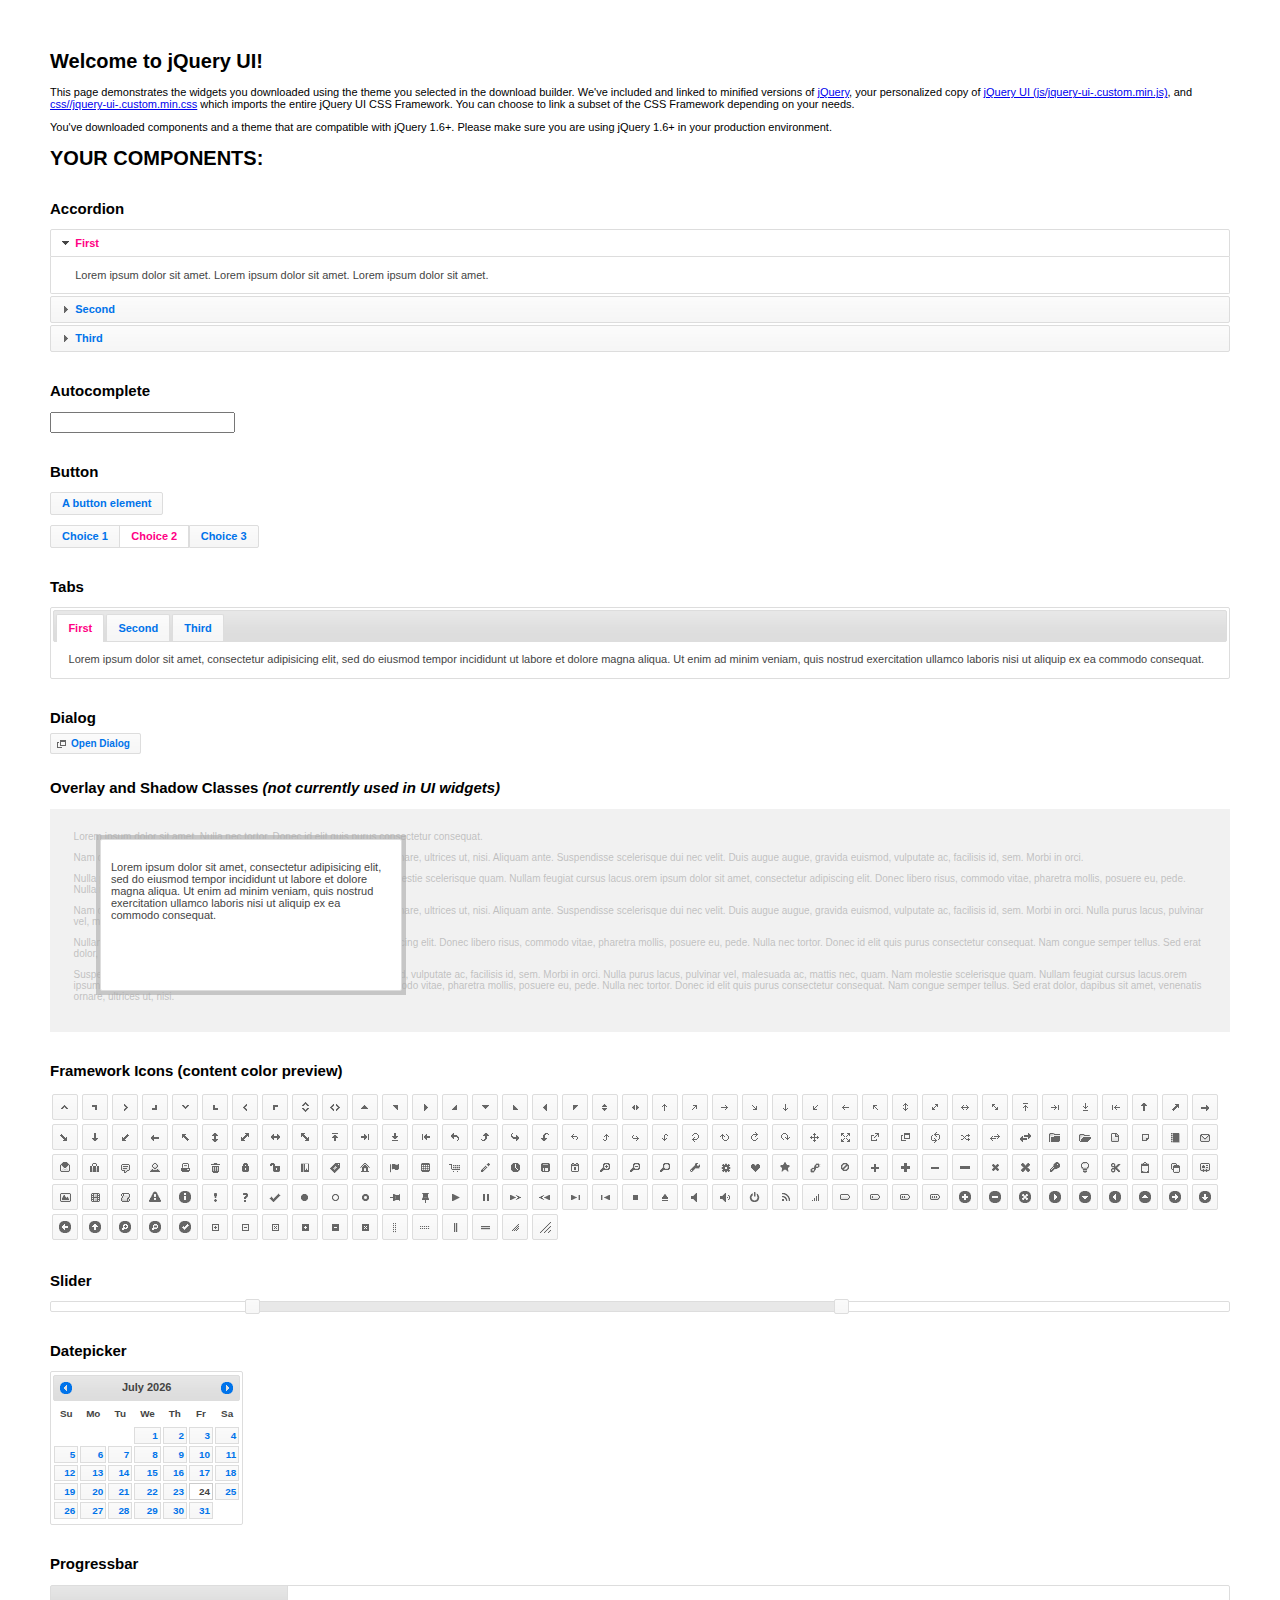
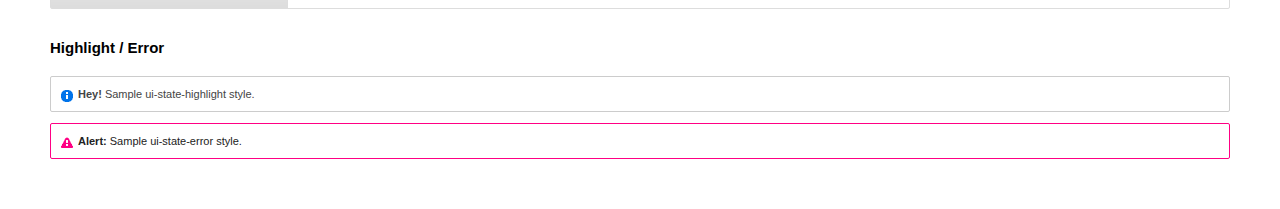
<file: web/Jquery/index.html>
<!doctype html>
<html lang="us">
<head>
	<meta charset="utf-8">
	<title>jQuery UI Example Page</title>
	<link href="css/flick/jquery-ui-1.10.3.custom.css" rel="stylesheet">
	<script src="js/jquery-1.9.1.js"></script>
	<script src="js/jquery-ui-1.10.3.custom.js"></script>
	<script>
	$(function() {
		
		$( "#accordion" ).accordion();
		

		
		var availableTags = [
			"ActionScript",
			"AppleScript",
			"Asp",
			"BASIC",
			"C",
			"C++",
			"Clojure",
			"COBOL",
			"ColdFusion",
			"Erlang",
			"Fortran",
			"Groovy",
			"Haskell",
			"Java",
			"JavaScript",
			"Lisp",
			"Perl",
			"PHP",
			"Python",
			"Ruby",
			"Scala",
			"Scheme"
		];
		$( "#autocomplete" ).autocomplete({
			source: availableTags
		});
		

		
		$( "#button" ).button();
		$( "#radioset" ).buttonset();
		

		
		$( "#tabs" ).tabs();
		

		
		$( "#dialog" ).dialog({
			autoOpen: false,
			width: 400,
			buttons: [
				{
					text: "Ok",
					click: function() {
						$( this ).dialog( "close" );
					}
				},
				{
					text: "Cancel",
					click: function() {
						$( this ).dialog( "close" );
					}
				}
			]
		});

		// Link to open the dialog
		$( "#dialog-link" ).click(function( event ) {
			$( "#dialog" ).dialog( "open" );
			event.preventDefault();
		});
		

		
		$( "#datepicker" ).datepicker({
			inline: true
		});
		

		
		$( "#slider" ).slider({
			range: true,
			values: [ 17, 67 ]
		});
		

		
		$( "#progressbar" ).progressbar({
			value: 20
		});
		

		// Hover states on the static widgets
		$( "#dialog-link, #icons li" ).hover(
			function() {
				$( this ).addClass( "ui-state-hover" );
			},
			function() {
				$( this ).removeClass( "ui-state-hover" );
			}
		);
	});
	</script>
	<style>
	body{
		font: 62.5% "Trebuchet MS", sans-serif;
		margin: 50px;
	}
	.demoHeaders {
		margin-top: 2em;
	}
	#dialog-link {
		padding: .4em 1em .4em 20px;
		text-decoration: none;
		position: relative;
	}
	#dialog-link span.ui-icon {
		margin: 0 5px 0 0;
		position: absolute;
		left: .2em;
		top: 50%;
		margin-top: -8px;
	}
	#icons {
		margin: 0;
		padding: 0;
	}
	#icons li {
		margin: 2px;
		position: relative;
		padding: 4px 0;
		cursor: pointer;
		float: left;
		list-style: none;
	}
	#icons span.ui-icon {
		float: left;
		margin: 0 4px;
	}
	.fakewindowcontain .ui-widget-overlay {
		position: absolute;
	}
	</style>
</head>
<body>

<h1>Welcome to jQuery UI!</h1>

<div class="ui-widget">
	<p>This page demonstrates the widgets you downloaded using the theme you selected in the download builder. We've included and linked to minified versions of <a href="js/jquery-1.9.1.js">jQuery</a>, your personalized copy of <a href="js/jquery-ui-.custom.min.js">jQuery UI (js/jquery-ui-.custom.min.js)</a>, and <a href="css//jquery-ui-.custom.min.css">css//jquery-ui-.custom.min.css</a> which imports the entire jQuery UI CSS Framework. You can choose to link a subset of the CSS Framework depending on your needs. </p>
	<p>You've downloaded components and a theme that are compatible with jQuery 1.6+. Please make sure you are using jQuery 1.6+ in your production environment.</p>
</div>

<h1>YOUR COMPONENTS:</h1>


<!-- Accordion -->
<h2 class="demoHeaders">Accordion</h2>
<div id="accordion">
	<h3>First</h3>
	<div>Lorem ipsum dolor sit amet. Lorem ipsum dolor sit amet. Lorem ipsum dolor sit amet.</div>
	<h3>Second</h3>
	<div>Phasellus mattis tincidunt nibh.</div>
	<h3>Third</h3>
	<div>Nam dui erat, auctor a, dignissim quis.</div>
</div>



<!-- Autocomplete -->
<h2 class="demoHeaders">Autocomplete</h2>
<div>
	<input id="autocomplete" title="type &quot;a&quot;">
</div>



<!-- Button -->
<h2 class="demoHeaders">Button</h2>
<button id="button">A button element</button>
<form style="margin-top: 1em;">
	<div id="radioset">
		<input type="radio" id="radio1" name="radio"><label for="radio1">Choice 1</label>
		<input type="radio" id="radio2" name="radio" checked="checked"><label for="radio2">Choice 2</label>
		<input type="radio" id="radio3" name="radio"><label for="radio3">Choice 3</label>
	</div>
</form>



<!-- Tabs -->
<h2 class="demoHeaders">Tabs</h2>
<div id="tabs">
	<ul>
		<li><a href="#tabs-1">First</a></li>
		<li><a href="#tabs-2">Second</a></li>
		<li><a href="#tabs-3">Third</a></li>
	</ul>
	<div id="tabs-1">Lorem ipsum dolor sit amet, consectetur adipisicing elit, sed do eiusmod tempor incididunt ut labore et dolore magna aliqua. Ut enim ad minim veniam, quis nostrud exercitation ullamco laboris nisi ut aliquip ex ea commodo consequat.</div>
	<div id="tabs-2">Phasellus mattis tincidunt nibh. Cras orci urna, blandit id, pretium vel, aliquet ornare, felis. Maecenas scelerisque sem non nisl. Fusce sed lorem in enim dictum bibendum.</div>
	<div id="tabs-3">Nam dui erat, auctor a, dignissim quis, sollicitudin eu, felis. Pellentesque nisi urna, interdum eget, sagittis et, consequat vestibulum, lacus. Mauris porttitor ullamcorper augue.</div>
</div>



<!-- Dialog NOTE: Dialog is not generated by UI in this demo so it can be visually styled in themeroller-->
<h2 class="demoHeaders">Dialog</h2>
<p><a href="#" id="dialog-link" class="ui-state-default ui-corner-all"><span class="ui-icon ui-icon-newwin"></span>Open Dialog</a></p>

<h2 class="demoHeaders">Overlay and Shadow Classes <em>(not currently used in UI widgets)</em></h2>
<div style="position: relative; width: 96%; height: 200px; padding:1% 2%; overflow:hidden;" class="fakewindowcontain">
	<p>Lorem ipsum dolor sit amet,  Nulla nec tortor. Donec id elit quis purus consectetur consequat. </p><p>Nam congue semper tellus. Sed erat dolor, dapibus sit amet, venenatis ornare, ultrices ut, nisi. Aliquam ante. Suspendisse scelerisque dui nec velit. Duis augue augue, gravida euismod, vulputate ac, facilisis id, sem. Morbi in orci. </p><p>Nulla purus lacus, pulvinar vel, malesuada ac, mattis nec, quam. Nam molestie scelerisque quam. Nullam feugiat cursus lacus.orem ipsum dolor sit amet, consectetur adipiscing elit. Donec libero risus, commodo vitae, pharetra mollis, posuere eu, pede. Nulla nec tortor. Donec id elit quis purus consectetur consequat. </p><p>Nam congue semper tellus. Sed erat dolor, dapibus sit amet, venenatis ornare, ultrices ut, nisi. Aliquam ante. Suspendisse scelerisque dui nec velit. Duis augue augue, gravida euismod, vulputate ac, facilisis id, sem. Morbi in orci. Nulla purus lacus, pulvinar vel, malesuada ac, mattis nec, quam. Nam molestie scelerisque quam. </p><p>Nullam feugiat cursus lacus.orem ipsum dolor sit amet, consectetur adipiscing elit. Donec libero risus, commodo vitae, pharetra mollis, posuere eu, pede. Nulla nec tortor. Donec id elit quis purus consectetur consequat. Nam congue semper tellus. Sed erat dolor, dapibus sit amet, venenatis ornare, ultrices ut, nisi. Aliquam ante. </p><p>Suspendisse scelerisque dui nec velit. Duis augue augue, gravida euismod, vulputate ac, facilisis id, sem. Morbi in orci. Nulla purus lacus, pulvinar vel, malesuada ac, mattis nec, quam. Nam molestie scelerisque quam. Nullam feugiat cursus lacus.orem ipsum dolor sit amet, consectetur adipiscing elit. Donec libero risus, commodo vitae, pharetra mollis, posuere eu, pede. Nulla nec tortor. Donec id elit quis purus consectetur consequat. Nam congue semper tellus. Sed erat dolor, dapibus sit amet, venenatis ornare, ultrices ut, nisi. </p>

	<!-- ui-dialog -->
	<div class="ui-overlay"><div class="ui-widget-overlay"></div><div class="ui-widget-shadow ui-corner-all" style="width: 302px; height: 152px; position: absolute; left: 50px; top: 30px;"></div></div>
	<div style="position: absolute; width: 280px; height: 130px;left: 50px; top: 30px; padding: 10px;" class="ui-widget ui-widget-content ui-corner-all">
		<div class="ui-dialog-content ui-widget-content" style="background: none; border: 0;">
			<p>Lorem ipsum dolor sit amet, consectetur adipisicing elit, sed do eiusmod tempor incididunt ut labore et dolore magna aliqua. Ut enim ad minim veniam, quis nostrud exercitation ullamco laboris nisi ut aliquip ex ea commodo consequat.</p>
		</div>
	</div>

</div>

<!-- ui-dialog -->
<div id="dialog" title="Dialog Title">
	<p>Lorem ipsum dolor sit amet, consectetur adipisicing elit, sed do eiusmod tempor incididunt ut labore et dolore magna aliqua. Ut enim ad minim veniam, quis nostrud exercitation ullamco laboris nisi ut aliquip ex ea commodo consequat.</p>
</div>



<h2 class="demoHeaders">Framework Icons (content color preview)</h2>
<ul id="icons" class="ui-widget ui-helper-clearfix">
	<li class="ui-state-default ui-corner-all" title=".ui-icon-carat-1-n"><span class="ui-icon ui-icon-carat-1-n"></span></li>
	<li class="ui-state-default ui-corner-all" title=".ui-icon-carat-1-ne"><span class="ui-icon ui-icon-carat-1-ne"></span></li>
	<li class="ui-state-default ui-corner-all" title=".ui-icon-carat-1-e"><span class="ui-icon ui-icon-carat-1-e"></span></li>
	<li class="ui-state-default ui-corner-all" title=".ui-icon-carat-1-se"><span class="ui-icon ui-icon-carat-1-se"></span></li>
	<li class="ui-state-default ui-corner-all" title=".ui-icon-carat-1-s"><span class="ui-icon ui-icon-carat-1-s"></span></li>
	<li class="ui-state-default ui-corner-all" title=".ui-icon-carat-1-sw"><span class="ui-icon ui-icon-carat-1-sw"></span></li>
	<li class="ui-state-default ui-corner-all" title=".ui-icon-carat-1-w"><span class="ui-icon ui-icon-carat-1-w"></span></li>
	<li class="ui-state-default ui-corner-all" title=".ui-icon-carat-1-nw"><span class="ui-icon ui-icon-carat-1-nw"></span></li>
	<li class="ui-state-default ui-corner-all" title=".ui-icon-carat-2-n-s"><span class="ui-icon ui-icon-carat-2-n-s"></span></li>
	<li class="ui-state-default ui-corner-all" title=".ui-icon-carat-2-e-w"><span class="ui-icon ui-icon-carat-2-e-w"></span></li>
	<li class="ui-state-default ui-corner-all" title=".ui-icon-triangle-1-n"><span class="ui-icon ui-icon-triangle-1-n"></span></li>
	<li class="ui-state-default ui-corner-all" title=".ui-icon-triangle-1-ne"><span class="ui-icon ui-icon-triangle-1-ne"></span></li>
	<li class="ui-state-default ui-corner-all" title=".ui-icon-triangle-1-e"><span class="ui-icon ui-icon-triangle-1-e"></span></li>
	<li class="ui-state-default ui-corner-all" title=".ui-icon-triangle-1-se"><span class="ui-icon ui-icon-triangle-1-se"></span></li>
	<li class="ui-state-default ui-corner-all" title=".ui-icon-triangle-1-s"><span class="ui-icon ui-icon-triangle-1-s"></span></li>
	<li class="ui-state-default ui-corner-all" title=".ui-icon-triangle-1-sw"><span class="ui-icon ui-icon-triangle-1-sw"></span></li>
	<li class="ui-state-default ui-corner-all" title=".ui-icon-triangle-1-w"><span class="ui-icon ui-icon-triangle-1-w"></span></li>
	<li class="ui-state-default ui-corner-all" title=".ui-icon-triangle-1-nw"><span class="ui-icon ui-icon-triangle-1-nw"></span></li>
	<li class="ui-state-default ui-corner-all" title=".ui-icon-triangle-2-n-s"><span class="ui-icon ui-icon-triangle-2-n-s"></span></li>
	<li class="ui-state-default ui-corner-all" title=".ui-icon-triangle-2-e-w"><span class="ui-icon ui-icon-triangle-2-e-w"></span></li>
	<li class="ui-state-default ui-corner-all" title=".ui-icon-arrow-1-n"><span class="ui-icon ui-icon-arrow-1-n"></span></li>
	<li class="ui-state-default ui-corner-all" title=".ui-icon-arrow-1-ne"><span class="ui-icon ui-icon-arrow-1-ne"></span></li>
	<li class="ui-state-default ui-corner-all" title=".ui-icon-arrow-1-e"><span class="ui-icon ui-icon-arrow-1-e"></span></li>
	<li class="ui-state-default ui-corner-all" title=".ui-icon-arrow-1-se"><span class="ui-icon ui-icon-arrow-1-se"></span></li>
	<li class="ui-state-default ui-corner-all" title=".ui-icon-arrow-1-s"><span class="ui-icon ui-icon-arrow-1-s"></span></li>
	<li class="ui-state-default ui-corner-all" title=".ui-icon-arrow-1-sw"><span class="ui-icon ui-icon-arrow-1-sw"></span></li>
	<li class="ui-state-default ui-corner-all" title=".ui-icon-arrow-1-w"><span class="ui-icon ui-icon-arrow-1-w"></span></li>
	<li class="ui-state-default ui-corner-all" title=".ui-icon-arrow-1-nw"><span class="ui-icon ui-icon-arrow-1-nw"></span></li>
	<li class="ui-state-default ui-corner-all" title=".ui-icon-arrow-2-n-s"><span class="ui-icon ui-icon-arrow-2-n-s"></span></li>
	<li class="ui-state-default ui-corner-all" title=".ui-icon-arrow-2-ne-sw"><span class="ui-icon ui-icon-arrow-2-ne-sw"></span></li>
	<li class="ui-state-default ui-corner-all" title=".ui-icon-arrow-2-e-w"><span class="ui-icon ui-icon-arrow-2-e-w"></span></li>
	<li class="ui-state-default ui-corner-all" title=".ui-icon-arrow-2-se-nw"><span class="ui-icon ui-icon-arrow-2-se-nw"></span></li>
	<li class="ui-state-default ui-corner-all" title=".ui-icon-arrowstop-1-n"><span class="ui-icon ui-icon-arrowstop-1-n"></span></li>
	<li class="ui-state-default ui-corner-all" title=".ui-icon-arrowstop-1-e"><span class="ui-icon ui-icon-arrowstop-1-e"></span></li>
	<li class="ui-state-default ui-corner-all" title=".ui-icon-arrowstop-1-s"><span class="ui-icon ui-icon-arrowstop-1-s"></span></li>
	<li class="ui-state-default ui-corner-all" title=".ui-icon-arrowstop-1-w"><span class="ui-icon ui-icon-arrowstop-1-w"></span></li>
	<li class="ui-state-default ui-corner-all" title=".ui-icon-arrowthick-1-n"><span class="ui-icon ui-icon-arrowthick-1-n"></span></li>
	<li class="ui-state-default ui-corner-all" title=".ui-icon-arrowthick-1-ne"><span class="ui-icon ui-icon-arrowthick-1-ne"></span></li>
	<li class="ui-state-default ui-corner-all" title=".ui-icon-arrowthick-1-e"><span class="ui-icon ui-icon-arrowthick-1-e"></span></li>
	<li class="ui-state-default ui-corner-all" title=".ui-icon-arrowthick-1-se"><span class="ui-icon ui-icon-arrowthick-1-se"></span></li>
	<li class="ui-state-default ui-corner-all" title=".ui-icon-arrowthick-1-s"><span class="ui-icon ui-icon-arrowthick-1-s"></span></li>
	<li class="ui-state-default ui-corner-all" title=".ui-icon-arrowthick-1-sw"><span class="ui-icon ui-icon-arrowthick-1-sw"></span></li>
	<li class="ui-state-default ui-corner-all" title=".ui-icon-arrowthick-1-w"><span class="ui-icon ui-icon-arrowthick-1-w"></span></li>
	<li class="ui-state-default ui-corner-all" title=".ui-icon-arrowthick-1-nw"><span class="ui-icon ui-icon-arrowthick-1-nw"></span></li>
	<li class="ui-state-default ui-corner-all" title=".ui-icon-arrowthick-2-n-s"><span class="ui-icon ui-icon-arrowthick-2-n-s"></span></li>
	<li class="ui-state-default ui-corner-all" title=".ui-icon-arrowthick-2-ne-sw"><span class="ui-icon ui-icon-arrowthick-2-ne-sw"></span></li>
	<li class="ui-state-default ui-corner-all" title=".ui-icon-arrowthick-2-e-w"><span class="ui-icon ui-icon-arrowthick-2-e-w"></span></li>
	<li class="ui-state-default ui-corner-all" title=".ui-icon-arrowthick-2-se-nw"><span class="ui-icon ui-icon-arrowthick-2-se-nw"></span></li>
	<li class="ui-state-default ui-corner-all" title=".ui-icon-arrowthickstop-1-n"><span class="ui-icon ui-icon-arrowthickstop-1-n"></span></li>
	<li class="ui-state-default ui-corner-all" title=".ui-icon-arrowthickstop-1-e"><span class="ui-icon ui-icon-arrowthickstop-1-e"></span></li>
	<li class="ui-state-default ui-corner-all" title=".ui-icon-arrowthickstop-1-s"><span class="ui-icon ui-icon-arrowthickstop-1-s"></span></li>
	<li class="ui-state-default ui-corner-all" title=".ui-icon-arrowthickstop-1-w"><span class="ui-icon ui-icon-arrowthickstop-1-w"></span></li>
	<li class="ui-state-default ui-corner-all" title=".ui-icon-arrowreturnthick-1-w"><span class="ui-icon ui-icon-arrowreturnthick-1-w"></span></li>
	<li class="ui-state-default ui-corner-all" title=".ui-icon-arrowreturnthick-1-n"><span class="ui-icon ui-icon-arrowreturnthick-1-n"></span></li>
	<li class="ui-state-default ui-corner-all" title=".ui-icon-arrowreturnthick-1-e"><span class="ui-icon ui-icon-arrowreturnthick-1-e"></span></li>
	<li class="ui-state-default ui-corner-all" title=".ui-icon-arrowreturnthick-1-s"><span class="ui-icon ui-icon-arrowreturnthick-1-s"></span></li>
	<li class="ui-state-default ui-corner-all" title=".ui-icon-arrowreturn-1-w"><span class="ui-icon ui-icon-arrowreturn-1-w"></span></li>
	<li class="ui-state-default ui-corner-all" title=".ui-icon-arrowreturn-1-n"><span class="ui-icon ui-icon-arrowreturn-1-n"></span></li>
	<li class="ui-state-default ui-corner-all" title=".ui-icon-arrowreturn-1-e"><span class="ui-icon ui-icon-arrowreturn-1-e"></span></li>
	<li class="ui-state-default ui-corner-all" title=".ui-icon-arrowreturn-1-s"><span class="ui-icon ui-icon-arrowreturn-1-s"></span></li>
	<li class="ui-state-default ui-corner-all" title=".ui-icon-arrowrefresh-1-w"><span class="ui-icon ui-icon-arrowrefresh-1-w"></span></li>
	<li class="ui-state-default ui-corner-all" title=".ui-icon-arrowrefresh-1-n"><span class="ui-icon ui-icon-arrowrefresh-1-n"></span></li>
	<li class="ui-state-default ui-corner-all" title=".ui-icon-arrowrefresh-1-e"><span class="ui-icon ui-icon-arrowrefresh-1-e"></span></li>
	<li class="ui-state-default ui-corner-all" title=".ui-icon-arrowrefresh-1-s"><span class="ui-icon ui-icon-arrowrefresh-1-s"></span></li>
	<li class="ui-state-default ui-corner-all" title=".ui-icon-arrow-4"><span class="ui-icon ui-icon-arrow-4"></span></li>
	<li class="ui-state-default ui-corner-all" title=".ui-icon-arrow-4-diag"><span class="ui-icon ui-icon-arrow-4-diag"></span></li>
	<li class="ui-state-default ui-corner-all" title=".ui-icon-extlink"><span class="ui-icon ui-icon-extlink"></span></li>
	<li class="ui-state-default ui-corner-all" title=".ui-icon-newwin"><span class="ui-icon ui-icon-newwin"></span></li>
	<li class="ui-state-default ui-corner-all" title=".ui-icon-refresh"><span class="ui-icon ui-icon-refresh"></span></li>
	<li class="ui-state-default ui-corner-all" title=".ui-icon-shuffle"><span class="ui-icon ui-icon-shuffle"></span></li>
	<li class="ui-state-default ui-corner-all" title=".ui-icon-transfer-e-w"><span class="ui-icon ui-icon-transfer-e-w"></span></li>
	<li class="ui-state-default ui-corner-all" title=".ui-icon-transferthick-e-w"><span class="ui-icon ui-icon-transferthick-e-w"></span></li>
	<li class="ui-state-default ui-corner-all" title=".ui-icon-folder-collapsed"><span class="ui-icon ui-icon-folder-collapsed"></span></li>
	<li class="ui-state-default ui-corner-all" title=".ui-icon-folder-open"><span class="ui-icon ui-icon-folder-open"></span></li>
	<li class="ui-state-default ui-corner-all" title=".ui-icon-document"><span class="ui-icon ui-icon-document"></span></li>
	<li class="ui-state-default ui-corner-all" title=".ui-icon-document-b"><span class="ui-icon ui-icon-document-b"></span></li>
	<li class="ui-state-default ui-corner-all" title=".ui-icon-note"><span class="ui-icon ui-icon-note"></span></li>
	<li class="ui-state-default ui-corner-all" title=".ui-icon-mail-closed"><span class="ui-icon ui-icon-mail-closed"></span></li>
	<li class="ui-state-default ui-corner-all" title=".ui-icon-mail-open"><span class="ui-icon ui-icon-mail-open"></span></li>
	<li class="ui-state-default ui-corner-all" title=".ui-icon-suitcase"><span class="ui-icon ui-icon-suitcase"></span></li>
	<li class="ui-state-default ui-corner-all" title=".ui-icon-comment"><span class="ui-icon ui-icon-comment"></span></li>
	<li class="ui-state-default ui-corner-all" title=".ui-icon-person"><span class="ui-icon ui-icon-person"></span></li>
	<li class="ui-state-default ui-corner-all" title=".ui-icon-print"><span class="ui-icon ui-icon-print"></span></li>
	<li class="ui-state-default ui-corner-all" title=".ui-icon-trash"><span class="ui-icon ui-icon-trash"></span></li>
	<li class="ui-state-default ui-corner-all" title=".ui-icon-locked"><span class="ui-icon ui-icon-locked"></span></li>
	<li class="ui-state-default ui-corner-all" title=".ui-icon-unlocked"><span class="ui-icon ui-icon-unlocked"></span></li>
	<li class="ui-state-default ui-corner-all" title=".ui-icon-bookmark"><span class="ui-icon ui-icon-bookmark"></span></li>
	<li class="ui-state-default ui-corner-all" title=".ui-icon-tag"><span class="ui-icon ui-icon-tag"></span></li>
	<li class="ui-state-default ui-corner-all" title=".ui-icon-home"><span class="ui-icon ui-icon-home"></span></li>
	<li class="ui-state-default ui-corner-all" title=".ui-icon-flag"><span class="ui-icon ui-icon-flag"></span></li>
	<li class="ui-state-default ui-corner-all" title=".ui-icon-calculator"><span class="ui-icon ui-icon-calculator"></span></li>
	<li class="ui-state-default ui-corner-all" title=".ui-icon-cart"><span class="ui-icon ui-icon-cart"></span></li>
	<li class="ui-state-default ui-corner-all" title=".ui-icon-pencil"><span class="ui-icon ui-icon-pencil"></span></li>
	<li class="ui-state-default ui-corner-all" title=".ui-icon-clock"><span class="ui-icon ui-icon-clock"></span></li>
	<li class="ui-state-default ui-corner-all" title=".ui-icon-disk"><span class="ui-icon ui-icon-disk"></span></li>
	<li class="ui-state-default ui-corner-all" title=".ui-icon-calendar"><span class="ui-icon ui-icon-calendar"></span></li>
	<li class="ui-state-default ui-corner-all" title=".ui-icon-zoomin"><span class="ui-icon ui-icon-zoomin"></span></li>
	<li class="ui-state-default ui-corner-all" title=".ui-icon-zoomout"><span class="ui-icon ui-icon-zoomout"></span></li>
	<li class="ui-state-default ui-corner-all" title=".ui-icon-search"><span class="ui-icon ui-icon-search"></span></li>
	<li class="ui-state-default ui-corner-all" title=".ui-icon-wrench"><span class="ui-icon ui-icon-wrench"></span></li>
	<li class="ui-state-default ui-corner-all" title=".ui-icon-gear"><span class="ui-icon ui-icon-gear"></span></li>
	<li class="ui-state-default ui-corner-all" title=".ui-icon-heart"><span class="ui-icon ui-icon-heart"></span></li>
	<li class="ui-state-default ui-corner-all" title=".ui-icon-star"><span class="ui-icon ui-icon-star"></span></li>
	<li class="ui-state-default ui-corner-all" title=".ui-icon-link"><span class="ui-icon ui-icon-link"></span></li>
	<li class="ui-state-default ui-corner-all" title=".ui-icon-cancel"><span class="ui-icon ui-icon-cancel"></span></li>
	<li class="ui-state-default ui-corner-all" title=".ui-icon-plus"><span class="ui-icon ui-icon-plus"></span></li>
	<li class="ui-state-default ui-corner-all" title=".ui-icon-plusthick"><span class="ui-icon ui-icon-plusthick"></span></li>
	<li class="ui-state-default ui-corner-all" title=".ui-icon-minus"><span class="ui-icon ui-icon-minus"></span></li>
	<li class="ui-state-default ui-corner-all" title=".ui-icon-minusthick"><span class="ui-icon ui-icon-minusthick"></span></li>
	<li class="ui-state-default ui-corner-all" title=".ui-icon-close"><span class="ui-icon ui-icon-close"></span></li>
	<li class="ui-state-default ui-corner-all" title=".ui-icon-closethick"><span class="ui-icon ui-icon-closethick"></span></li>
	<li class="ui-state-default ui-corner-all" title=".ui-icon-key"><span class="ui-icon ui-icon-key"></span></li>
	<li class="ui-state-default ui-corner-all" title=".ui-icon-lightbulb"><span class="ui-icon ui-icon-lightbulb"></span></li>
	<li class="ui-state-default ui-corner-all" title=".ui-icon-scissors"><span class="ui-icon ui-icon-scissors"></span></li>
	<li class="ui-state-default ui-corner-all" title=".ui-icon-clipboard"><span class="ui-icon ui-icon-clipboard"></span></li>
	<li class="ui-state-default ui-corner-all" title=".ui-icon-copy"><span class="ui-icon ui-icon-copy"></span></li>
	<li class="ui-state-default ui-corner-all" title=".ui-icon-contact"><span class="ui-icon ui-icon-contact"></span></li>
	<li class="ui-state-default ui-corner-all" title=".ui-icon-image"><span class="ui-icon ui-icon-image"></span></li>
	<li class="ui-state-default ui-corner-all" title=".ui-icon-video"><span class="ui-icon ui-icon-video"></span></li>
	<li class="ui-state-default ui-corner-all" title=".ui-icon-script"><span class="ui-icon ui-icon-script"></span></li>
	<li class="ui-state-default ui-corner-all" title=".ui-icon-alert"><span class="ui-icon ui-icon-alert"></span></li>
	<li class="ui-state-default ui-corner-all" title=".ui-icon-info"><span class="ui-icon ui-icon-info"></span></li>
	<li class="ui-state-default ui-corner-all" title=".ui-icon-notice"><span class="ui-icon ui-icon-notice"></span></li>
	<li class="ui-state-default ui-corner-all" title=".ui-icon-help"><span class="ui-icon ui-icon-help"></span></li>
	<li class="ui-state-default ui-corner-all" title=".ui-icon-check"><span class="ui-icon ui-icon-check"></span></li>
	<li class="ui-state-default ui-corner-all" title=".ui-icon-bullet"><span class="ui-icon ui-icon-bullet"></span></li>
	<li class="ui-state-default ui-corner-all" title=".ui-icon-radio-off"><span class="ui-icon ui-icon-radio-off"></span></li>
	<li class="ui-state-default ui-corner-all" title=".ui-icon-radio-on"><span class="ui-icon ui-icon-radio-on"></span></li>
	<li class="ui-state-default ui-corner-all" title=".ui-icon-pin-w"><span class="ui-icon ui-icon-pin-w"></span></li>
	<li class="ui-state-default ui-corner-all" title=".ui-icon-pin-s"><span class="ui-icon ui-icon-pin-s"></span></li>
	<li class="ui-state-default ui-corner-all" title=".ui-icon-play"><span class="ui-icon ui-icon-play"></span></li>
	<li class="ui-state-default ui-corner-all" title=".ui-icon-pause"><span class="ui-icon ui-icon-pause"></span></li>
	<li class="ui-state-default ui-corner-all" title=".ui-icon-seek-next"><span class="ui-icon ui-icon-seek-next"></span></li>
	<li class="ui-state-default ui-corner-all" title=".ui-icon-seek-prev"><span class="ui-icon ui-icon-seek-prev"></span></li>
	<li class="ui-state-default ui-corner-all" title=".ui-icon-seek-end"><span class="ui-icon ui-icon-seek-end"></span></li>
	<li class="ui-state-default ui-corner-all" title=".ui-icon-seek-first"><span class="ui-icon ui-icon-seek-first"></span></li>
	<li class="ui-state-default ui-corner-all" title=".ui-icon-stop"><span class="ui-icon ui-icon-stop"></span></li>
	<li class="ui-state-default ui-corner-all" title=".ui-icon-eject"><span class="ui-icon ui-icon-eject"></span></li>
	<li class="ui-state-default ui-corner-all" title=".ui-icon-volume-off"><span class="ui-icon ui-icon-volume-off"></span></li>
	<li class="ui-state-default ui-corner-all" title=".ui-icon-volume-on"><span class="ui-icon ui-icon-volume-on"></span></li>
	<li class="ui-state-default ui-corner-all" title=".ui-icon-power"><span class="ui-icon ui-icon-power"></span></li>
	<li class="ui-state-default ui-corner-all" title=".ui-icon-signal-diag"><span class="ui-icon ui-icon-signal-diag"></span></li>
	<li class="ui-state-default ui-corner-all" title=".ui-icon-signal"><span class="ui-icon ui-icon-signal"></span></li>
	<li class="ui-state-default ui-corner-all" title=".ui-icon-battery-0"><span class="ui-icon ui-icon-battery-0"></span></li>
	<li class="ui-state-default ui-corner-all" title=".ui-icon-battery-1"><span class="ui-icon ui-icon-battery-1"></span></li>
	<li class="ui-state-default ui-corner-all" title=".ui-icon-battery-2"><span class="ui-icon ui-icon-battery-2"></span></li>
	<li class="ui-state-default ui-corner-all" title=".ui-icon-battery-3"><span class="ui-icon ui-icon-battery-3"></span></li>
	<li class="ui-state-default ui-corner-all" title=".ui-icon-circle-plus"><span class="ui-icon ui-icon-circle-plus"></span></li>
	<li class="ui-state-default ui-corner-all" title=".ui-icon-circle-minus"><span class="ui-icon ui-icon-circle-minus"></span></li>
	<li class="ui-state-default ui-corner-all" title=".ui-icon-circle-close"><span class="ui-icon ui-icon-circle-close"></span></li>
	<li class="ui-state-default ui-corner-all" title=".ui-icon-circle-triangle-e"><span class="ui-icon ui-icon-circle-triangle-e"></span></li>
	<li class="ui-state-default ui-corner-all" title=".ui-icon-circle-triangle-s"><span class="ui-icon ui-icon-circle-triangle-s"></span></li>
	<li class="ui-state-default ui-corner-all" title=".ui-icon-circle-triangle-w"><span class="ui-icon ui-icon-circle-triangle-w"></span></li>
	<li class="ui-state-default ui-corner-all" title=".ui-icon-circle-triangle-n"><span class="ui-icon ui-icon-circle-triangle-n"></span></li>
	<li class="ui-state-default ui-corner-all" title=".ui-icon-circle-arrow-e"><span class="ui-icon ui-icon-circle-arrow-e"></span></li>
	<li class="ui-state-default ui-corner-all" title=".ui-icon-circle-arrow-s"><span class="ui-icon ui-icon-circle-arrow-s"></span></li>
	<li class="ui-state-default ui-corner-all" title=".ui-icon-circle-arrow-w"><span class="ui-icon ui-icon-circle-arrow-w"></span></li>
	<li class="ui-state-default ui-corner-all" title=".ui-icon-circle-arrow-n"><span class="ui-icon ui-icon-circle-arrow-n"></span></li>
	<li class="ui-state-default ui-corner-all" title=".ui-icon-circle-zoomin"><span class="ui-icon ui-icon-circle-zoomin"></span></li>
	<li class="ui-state-default ui-corner-all" title=".ui-icon-circle-zoomout"><span class="ui-icon ui-icon-circle-zoomout"></span></li>
	<li class="ui-state-default ui-corner-all" title=".ui-icon-circle-check"><span class="ui-icon ui-icon-circle-check"></span></li>
	<li class="ui-state-default ui-corner-all" title=".ui-icon-circlesmall-plus"><span class="ui-icon ui-icon-circlesmall-plus"></span></li>
	<li class="ui-state-default ui-corner-all" title=".ui-icon-circlesmall-minus"><span class="ui-icon ui-icon-circlesmall-minus"></span></li>
	<li class="ui-state-default ui-corner-all" title=".ui-icon-circlesmall-close"><span class="ui-icon ui-icon-circlesmall-close"></span></li>
	<li class="ui-state-default ui-corner-all" title=".ui-icon-squaresmall-plus"><span class="ui-icon ui-icon-squaresmall-plus"></span></li>
	<li class="ui-state-default ui-corner-all" title=".ui-icon-squaresmall-minus"><span class="ui-icon ui-icon-squaresmall-minus"></span></li>
	<li class="ui-state-default ui-corner-all" title=".ui-icon-squaresmall-close"><span class="ui-icon ui-icon-squaresmall-close"></span></li>
	<li class="ui-state-default ui-corner-all" title=".ui-icon-grip-dotted-vertical"><span class="ui-icon ui-icon-grip-dotted-vertical"></span></li>
	<li class="ui-state-default ui-corner-all" title=".ui-icon-grip-dotted-horizontal"><span class="ui-icon ui-icon-grip-dotted-horizontal"></span></li>
	<li class="ui-state-default ui-corner-all" title=".ui-icon-grip-solid-vertical"><span class="ui-icon ui-icon-grip-solid-vertical"></span></li>
	<li class="ui-state-default ui-corner-all" title=".ui-icon-grip-solid-horizontal"><span class="ui-icon ui-icon-grip-solid-horizontal"></span></li>
	<li class="ui-state-default ui-corner-all" title=".ui-icon-gripsmall-diagonal-se"><span class="ui-icon ui-icon-gripsmall-diagonal-se"></span></li>
	<li class="ui-state-default ui-corner-all" title=".ui-icon-grip-diagonal-se"><span class="ui-icon ui-icon-grip-diagonal-se"></span></li>
</ul>


<!-- Slider -->
<h2 class="demoHeaders">Slider</h2>
<div id="slider"></div>



<!-- Datepicker -->
<h2 class="demoHeaders">Datepicker</h2>
<div id="datepicker"></div>



<!-- Progressbar -->
<h2 class="demoHeaders">Progressbar</h2>
<div id="progressbar"></div>


<!-- Highlight / Error -->
<h2 class="demoHeaders">Highlight / Error</h2>
<div class="ui-widget">
	<div class="ui-state-highlight ui-corner-all" style="margin-top: 20px; padding: 0 .7em;">
		<p><span class="ui-icon ui-icon-info" style="float: left; margin-right: .3em;"></span>
		<strong>Hey!</strong> Sample ui-state-highlight style.</p>
	</div>
</div>
<br>
<div class="ui-widget">
	<div class="ui-state-error ui-corner-all" style="padding: 0 .7em;">
		<p><span class="ui-icon ui-icon-alert" style="float: left; margin-right: .3em;"></span>
		<strong>Alert:</strong> Sample ui-state-error style.</p>
	</div>
</div>

</body>
</html>
</file>
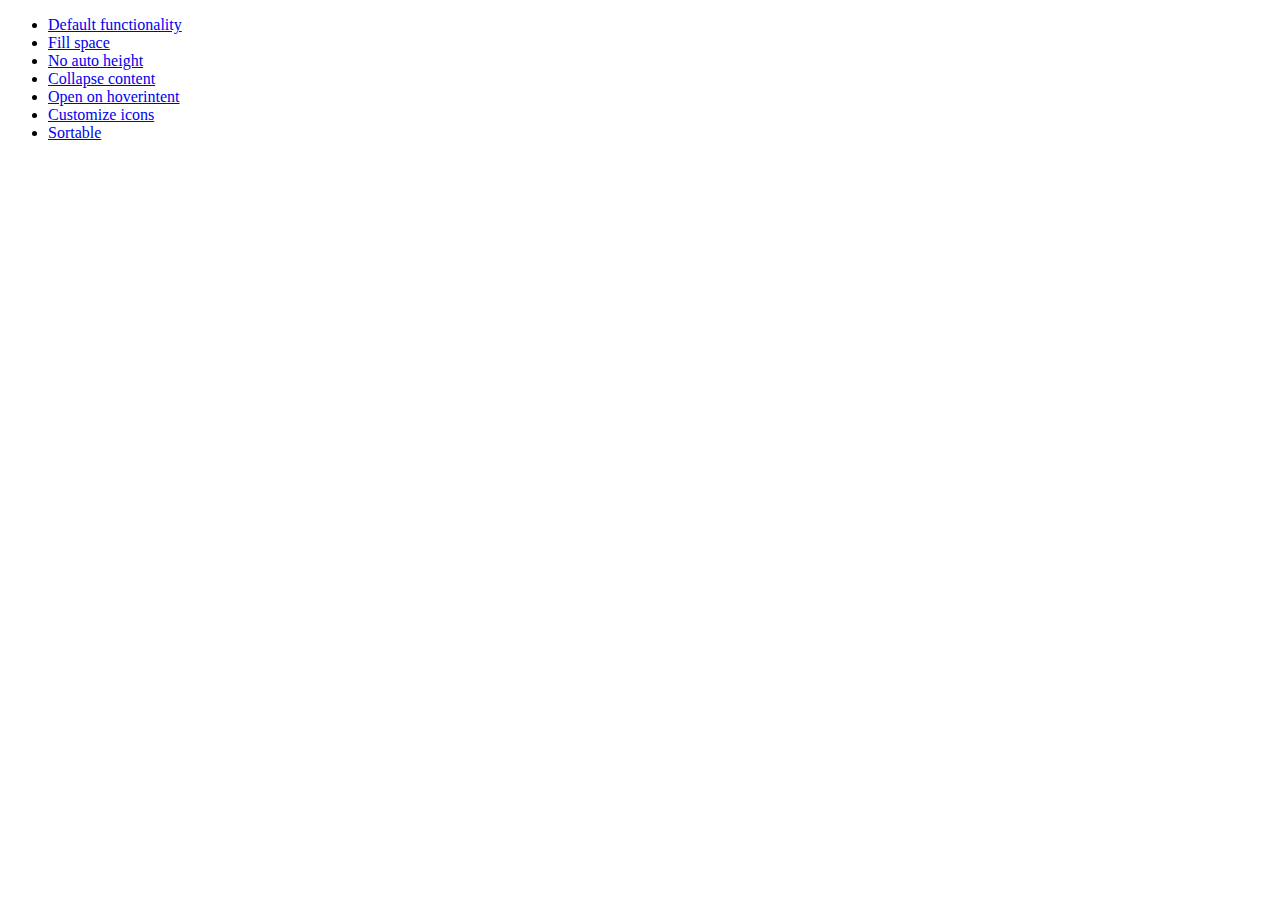
<file: web/Jquery/development-bundle/demos/accordion/index.html>
<!doctype html>
<html lang="en">
<head>
	<meta charset="utf-8">
	<title>jQuery UI Accordion Demos</title>
</head>
<body>

<ul>
	<li><a href="default.html">Default functionality</a></li>
	<li><a href="fillspace.html">Fill space</a></li>
	<li><a href="no-auto-height.html">No auto height</a></li>
	<li><a href="collapsible.html">Collapse content</a></li>
	<li><a href="hoverintent.html">Open on hoverintent</a></li>
	<li><a href="custom-icons.html">Customize icons</a></li>
	<li><a href="sortable.html">Sortable</a></li>
</ul>

</body>
</html>
</file>
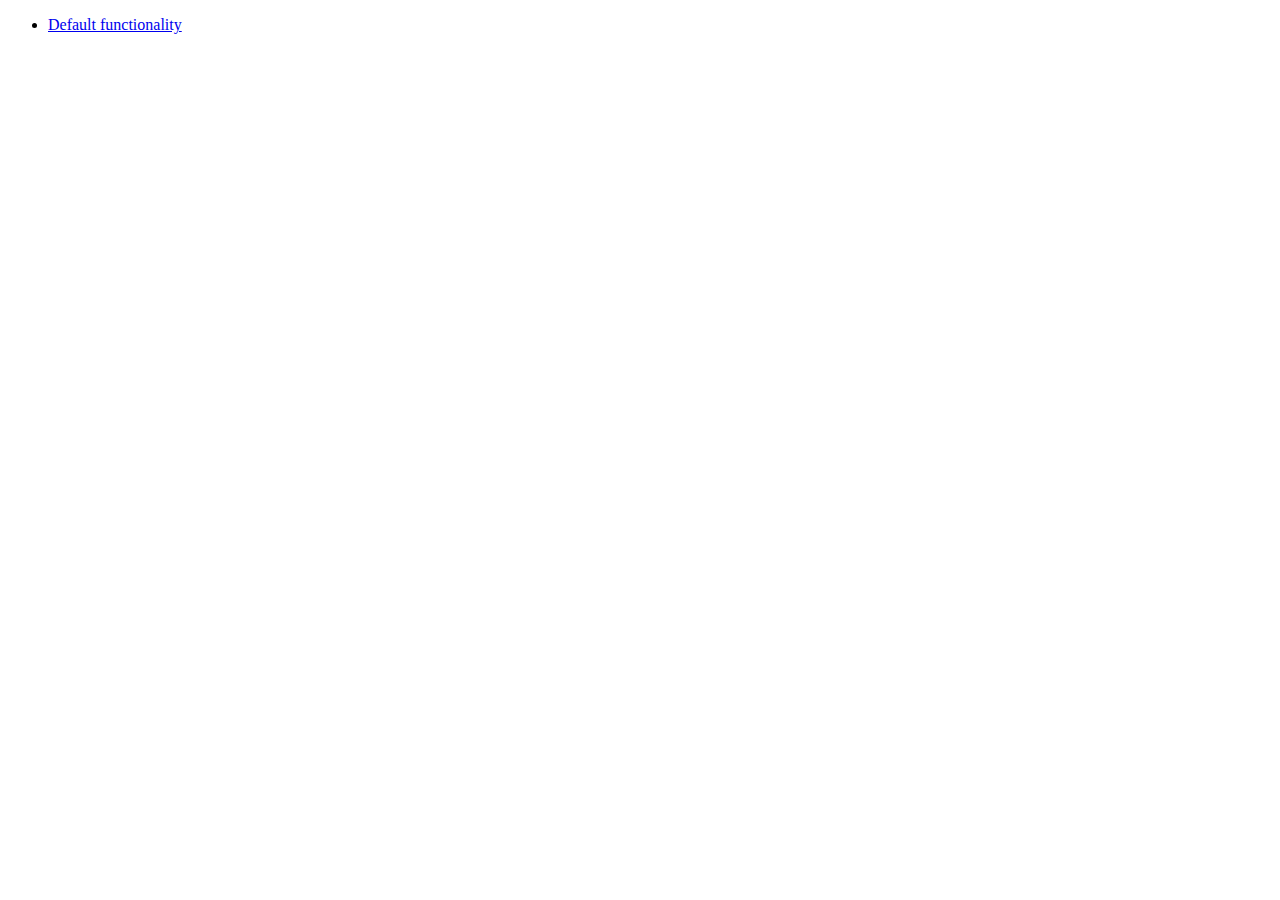
<file: web/Jquery/development-bundle/demos/addClass/index.html>
<!doctype html>
<html lang="en">
<head>
	<meta charset="utf-8">
	<title>jQuery UI Effects Demos</title>
</head>
<body>

<ul>
	<li><a href="default.html">Default functionality</a></li>
</ul>

</body>
</html>
</file>
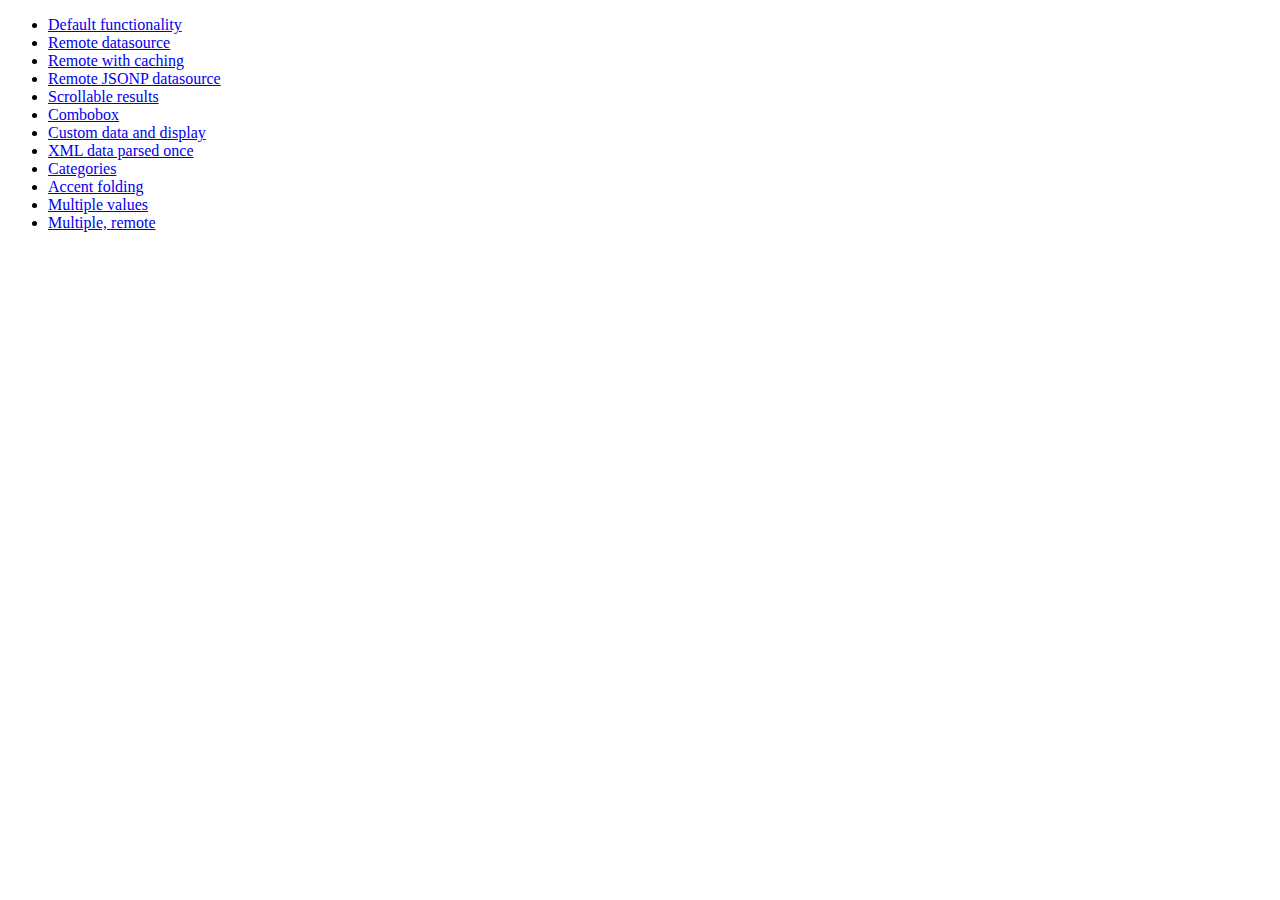
<file: web/Jquery/development-bundle/demos/autocomplete/index.html>
<!doctype html>
<html lang="en">
<head>
	<meta charset="utf-8">
	<title>jQuery UI Autocomplete Demos</title>
</head>
<body>

<ul>
	<li><a href="default.html">Default functionality</a></li>
	<li><a href="remote.html">Remote datasource</a></li>
	<li><a href="remote-with-cache.html">Remote with caching</a></li>
	<li><a href="remote-jsonp.html">Remote JSONP datasource</a></li>
	<li><a href="maxheight.html">Scrollable results</a></li>
	<li><a href="combobox.html">Combobox</a></li>
	<li><a href="custom-data.html">Custom data and display</a></li>
	<li><a href="xml.html">XML data parsed once</a></li>
	<li><a href="categories.html">Categories</a></li>
	<li><a href="folding.html">Accent folding</a></li>
	<li><a href="multiple.html">Multiple values</a></li>
	<li><a href="multiple-remote.html">Multiple, remote</a></li>
</ul>

</body>
</html>
</file>
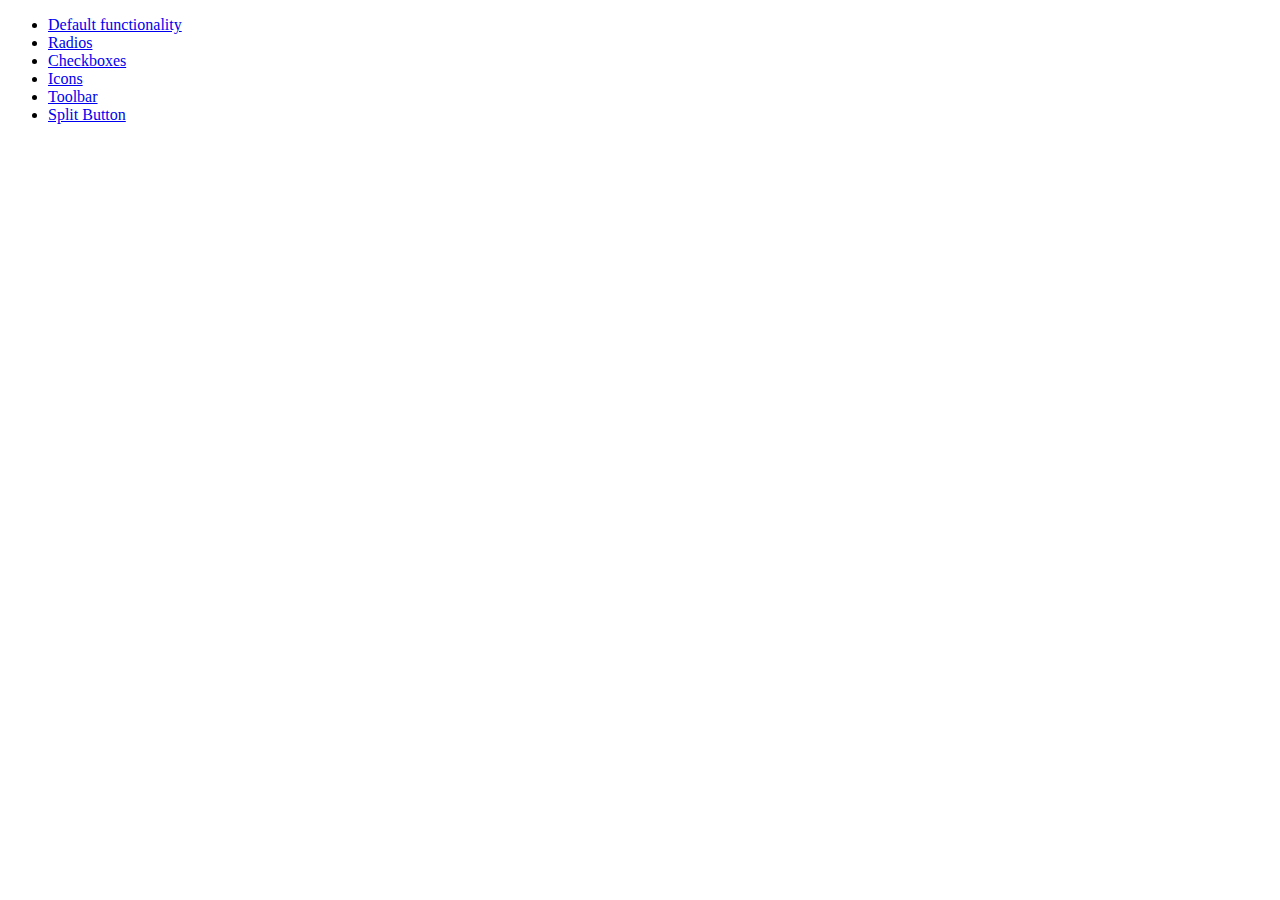
<file: web/Jquery/development-bundle/demos/button/index.html>
<!doctype html>
<html lang="en">
<head>
	<meta charset="utf-8">
	<title>jQuery UI Button Demos</title>
</head>
<body>

<ul>
	<li><a href="default.html">Default functionality</a></li>
	<li><a href="radio.html">Radios</a></li>
	<li><a href="checkbox.html">Checkboxes</a></li>
	<li><a href="icons.html">Icons</a></li>
	<li><a href="toolbar.html">Toolbar</a></li>
	<li><a href="splitbutton.html">Split Button</a></li>
</ul>

</body>
</html>
</file>
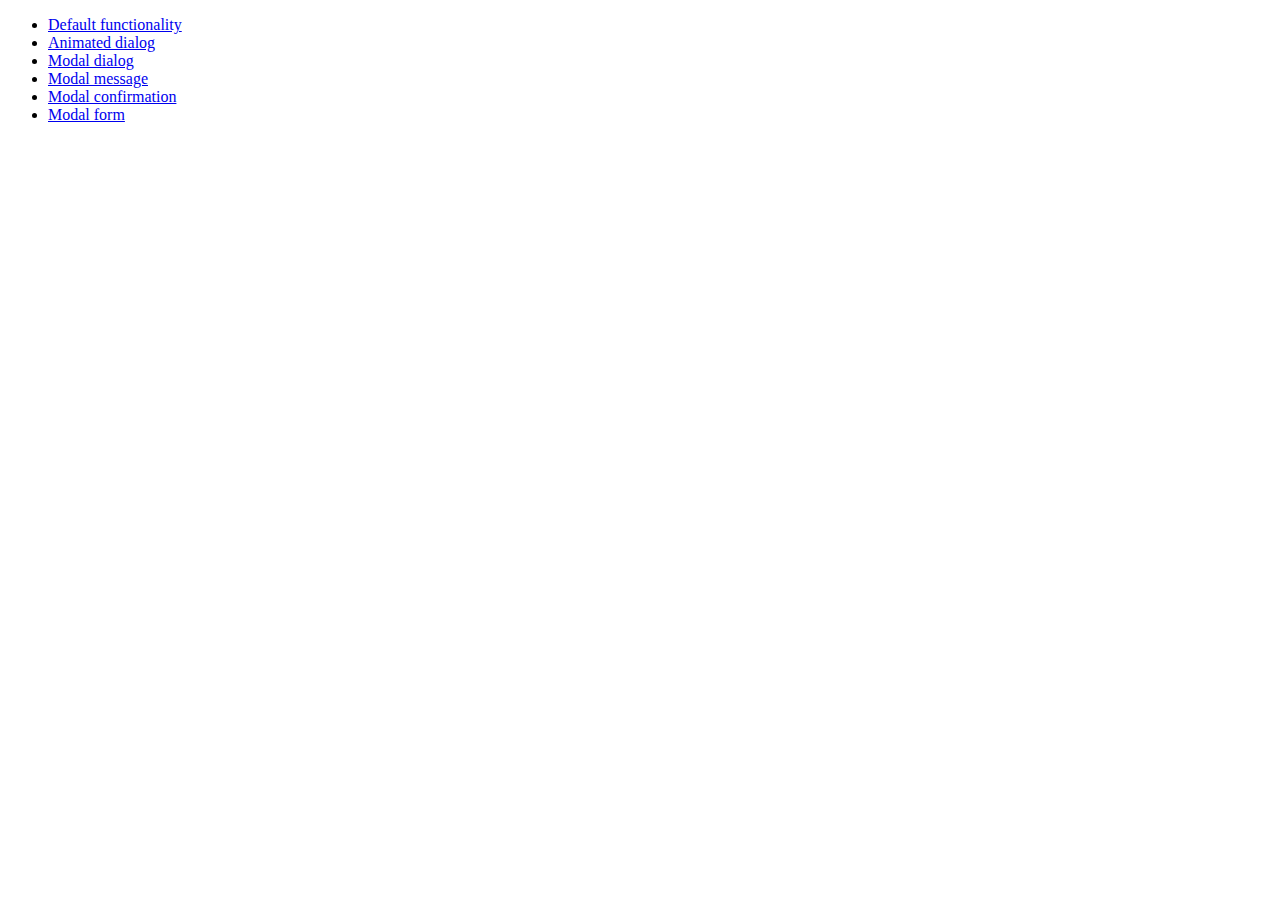
<file: web/Jquery/development-bundle/demos/dialog/index.html>
<!doctype html>
<html lang="en">
<head>
	<meta charset="utf-8">
	<title>jQuery UI Dialog Demos</title>
</head>
<body>

<ul>
	<li><a href="default.html">Default functionality</a></li>
	<li><a href="animated.html">Animated dialog</a></li>
	<li><a href="modal.html">Modal dialog</a></li>
	<li><a href="modal-message.html">Modal message</a></li>
	<li><a href="modal-confirmation.html">Modal confirmation</a></li>
	<li><a href="modal-form.html">Modal form</a></li>
</ul>

</body>
</html>
</file>
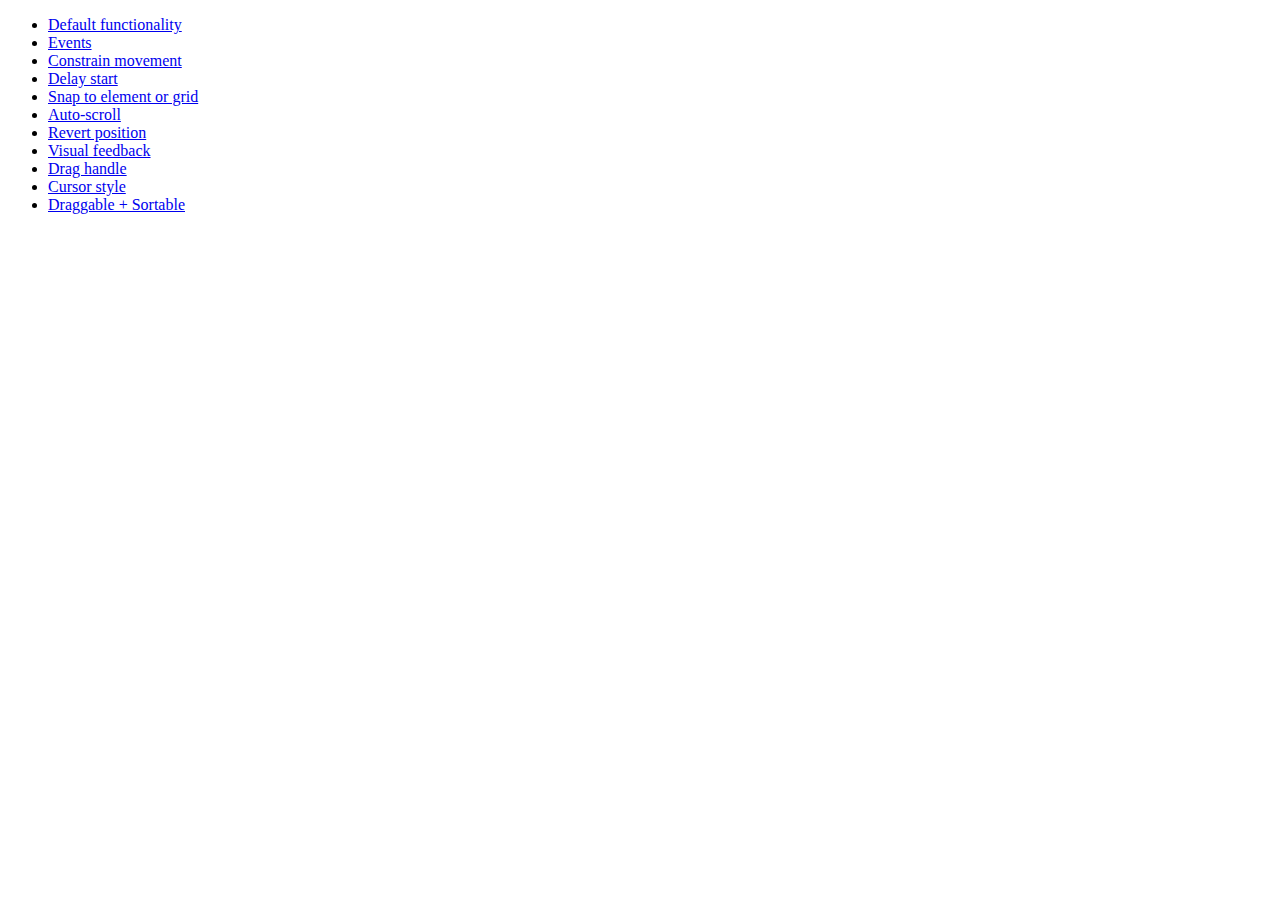
<file: web/Jquery/development-bundle/demos/draggable/index.html>
<!doctype html>
<html lang="en">
<head>
	<meta charset="utf-8">
	<title>jQuery UI Draggable Demos</title>
</head>
<body>

<ul>
	<li><a href="default.html">Default functionality</a></li>
	<li><a href="events.html">Events</a></li>
	<li><a href="constrain-movement.html">Constrain movement</a></li>
	<li><a href="delay-start.html">Delay start</a></li>
	<li><a href="snap-to.html">Snap to element or grid</a></li>
	<li><a href="scroll.html">Auto-scroll</a></li>
	<li><a href="revert.html">Revert position</a></li>
	<li><a href="visual-feedback.html">Visual feedback</a></li>
	<li><a href="handle.html">Drag handle</a></li>
	<li><a href="cursor-style.html">Cursor style</a></li>
	<li><a href="sortable.html">Draggable + Sortable</a></li>
</ul>

</body>
</html>
</file>
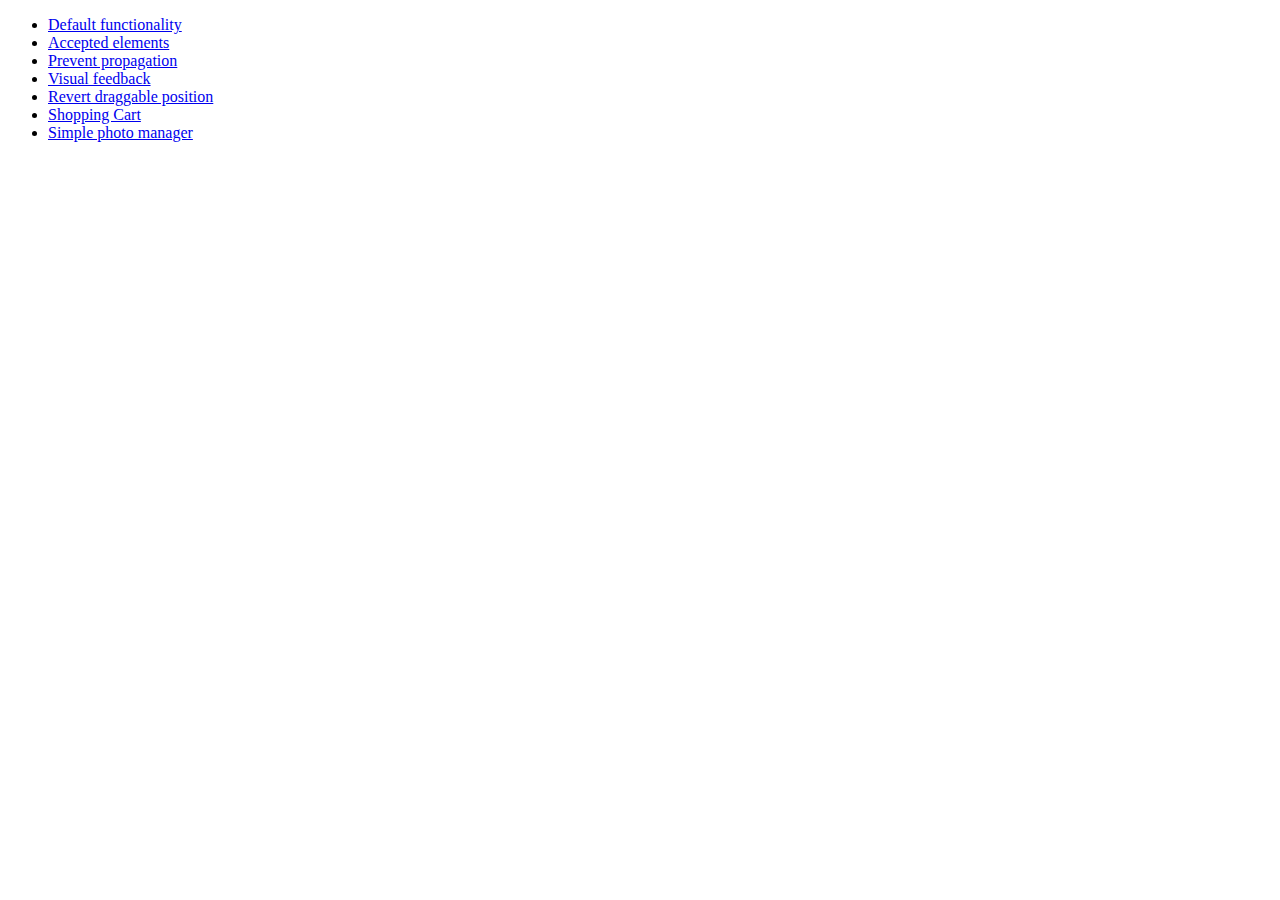
<file: web/Jquery/development-bundle/demos/droppable/index.html>
<!doctype html>
<html lang="en">
<head>
	<meta charset="utf-8">
	<title>jQuery UI Droppable Demos</title>
</head>
<body>

<ul>
	<li><a href="default.html">Default functionality</a></li>
	<li><a href="accepted-elements.html">Accepted elements</a></li>
	<li><a href="propagation.html">Prevent propagation</a></li>
	<li><a href="visual-feedback.html">Visual feedback</a></li>
	<li><a href="revert.html">Revert draggable position</a></li>
	<li><a href="shopping-cart.html">Shopping Cart</a></li>
	<li><a href="photo-manager.html">Simple photo manager</a></li>
</ul>

</body>
</html>
</file>
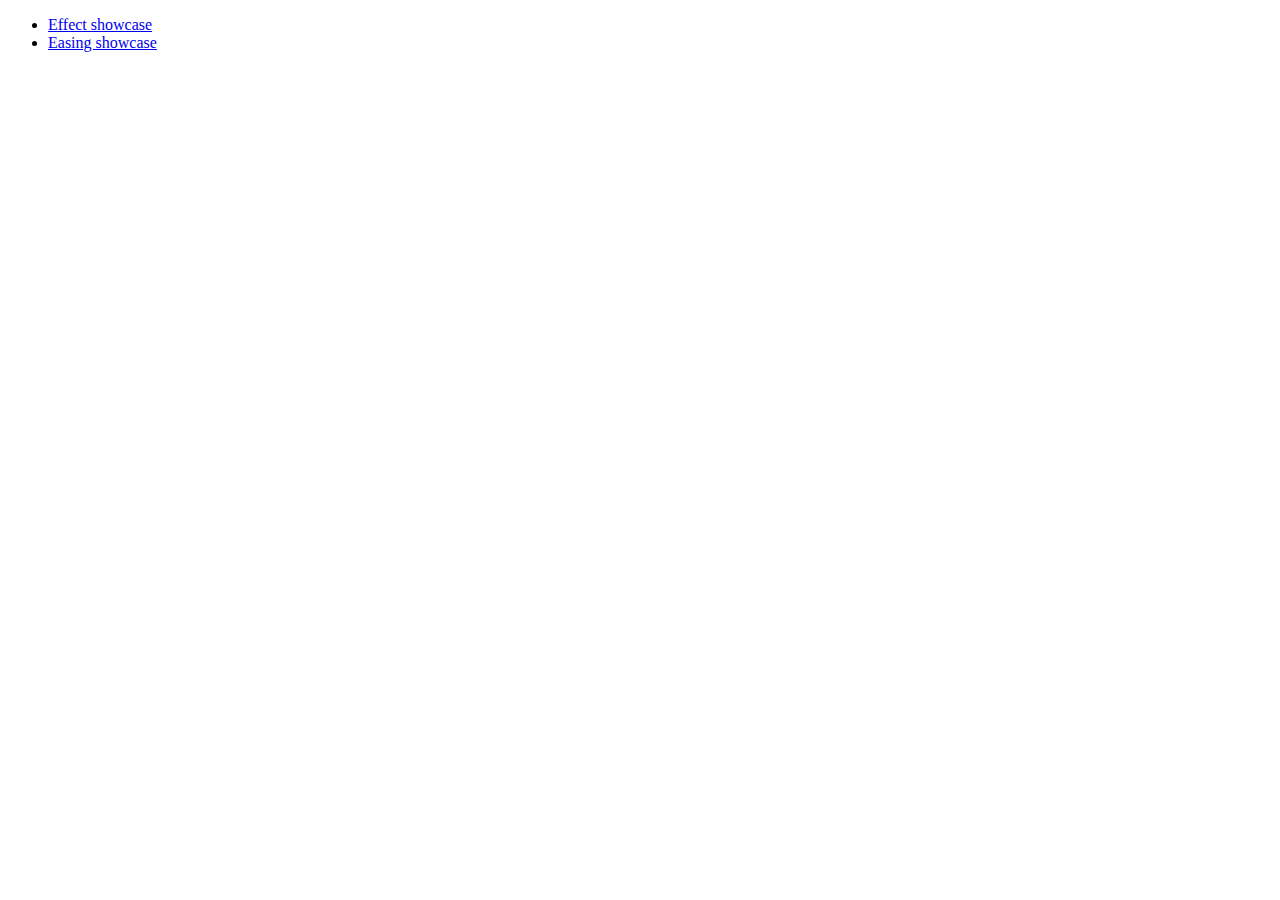
<file: web/Jquery/development-bundle/demos/effect/index.html>
<!doctype html>
<html lang="en">
<head>
	<meta charset="utf-8">
	<title>jQuery UI Effects Demos</title>
</head>
<body>

<ul>
	<li><a href="default.html">Effect showcase</a></li>
	<li><a href="easing.html">Easing showcase</a></li>
</ul>

</body>
</html>
</file>
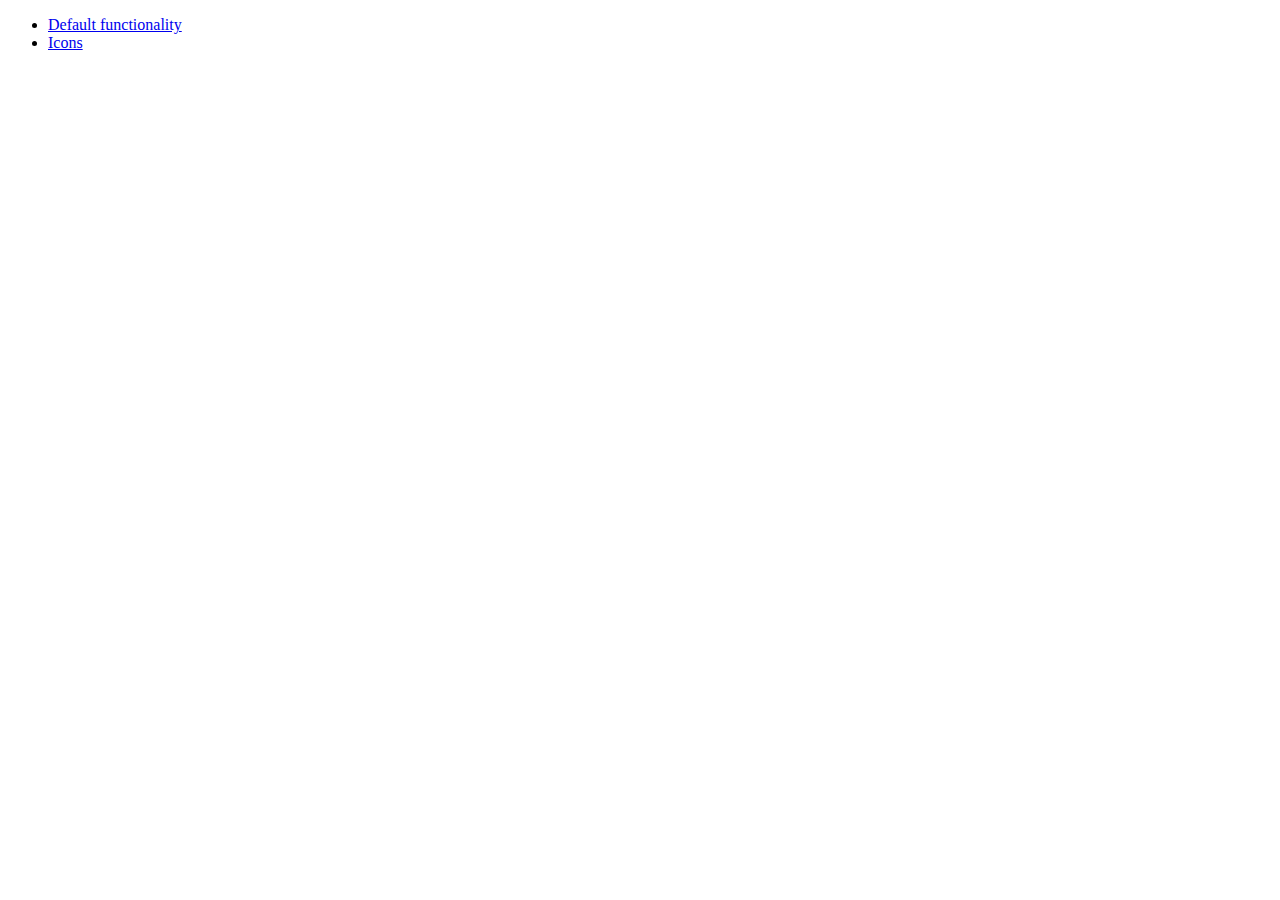
<file: web/Jquery/development-bundle/demos/menu/index.html>
<!doctype html>
<html lang="en">
<head>
	<meta charset="utf-8">
	<title>jQuery UI Menu Demos</title>
</head>
<body>

<ul>
	<li><a href="default.html">Default functionality</a></li>
	<li><a href="icons.html">Icons</a></li>
</ul>

</body>
</html>
</file>
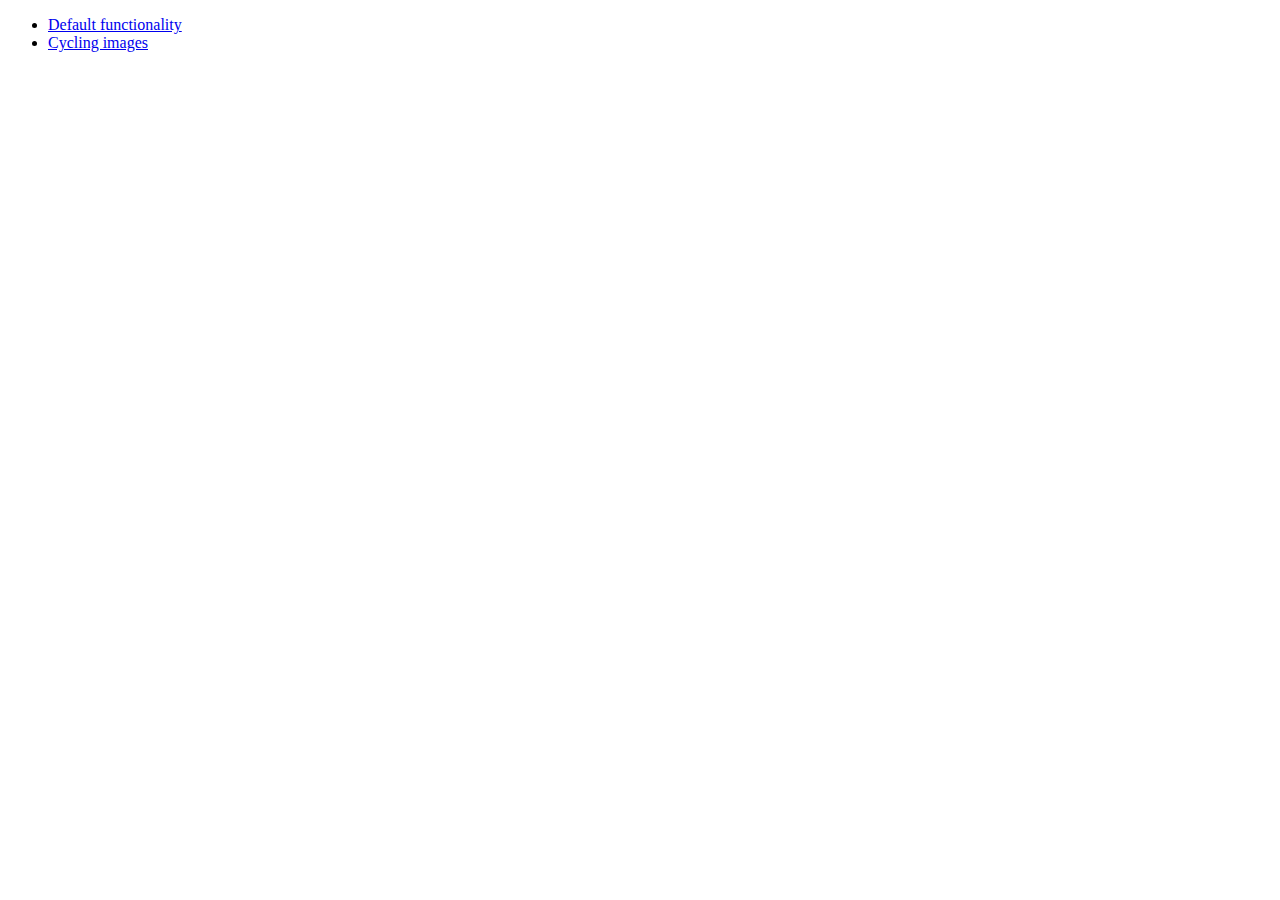
<file: web/Jquery/development-bundle/demos/position/index.html>
<!doctype html>
<html lang="en">
<head>
	<meta charset="utf-8">
	<title>jQuery UI Position Demo</title>
</head>
<body>

<ul>
	<li><a href="default.html">Default functionality</a></li>
	<li><a href="cycler.html">Cycling images</a></li>
</ul>

</body>
</html>
</file>
